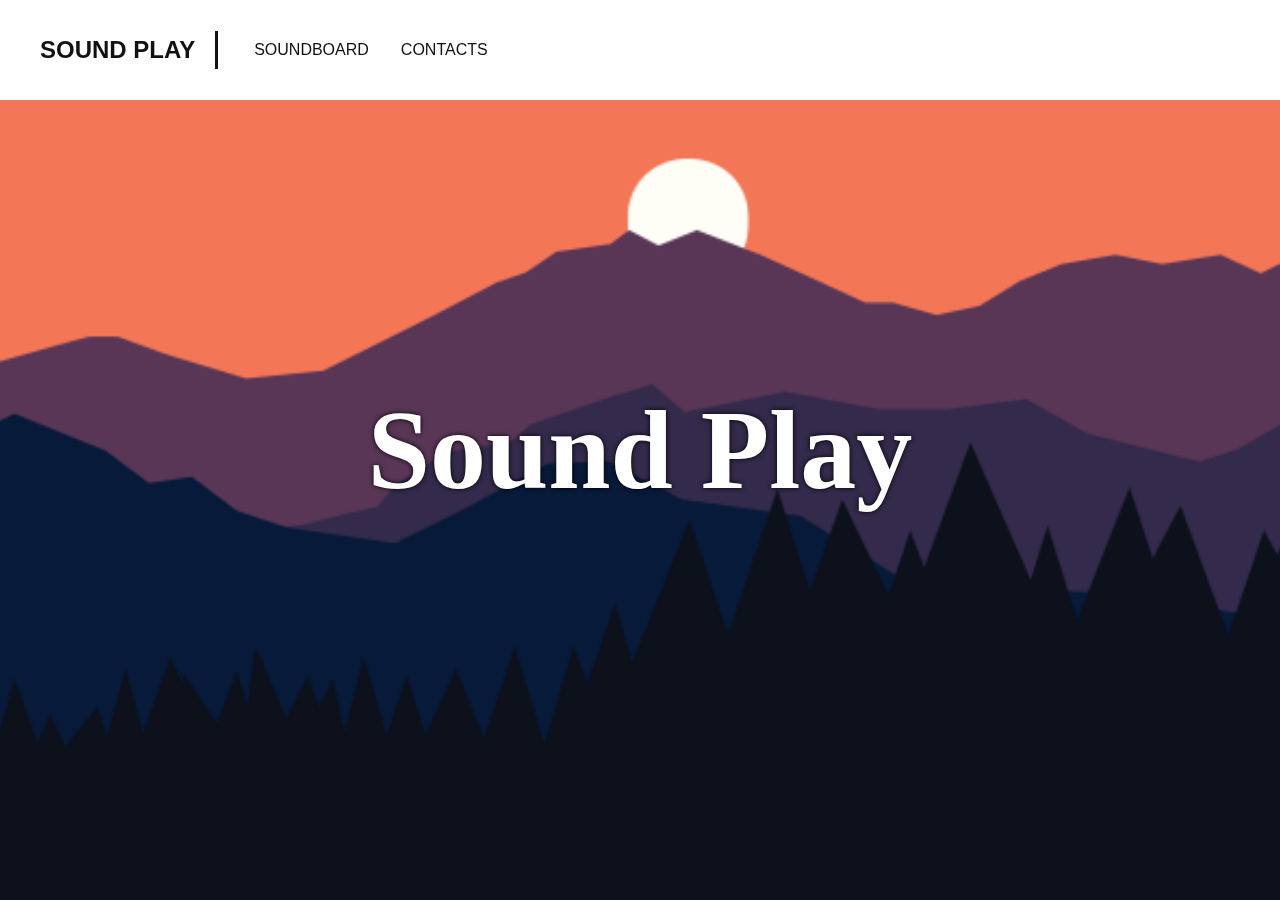
<file: index.html>
<!DOCTYPE html>
<html lang="en">
    <head>
        <meta charset="utf-8">
        <meta name="viewport" content="width=device-width, initial-scale=1.0">
        <link rel="stylesheet" href="./resources/css/index.css">
        <title>Sound Play</title>
    </head>
    <body>
        <div class="wrapper">
            <header>
                <a href="index.html" class="header-brand">Sound Play</a>
                <nav>
                    <ul>
                        <li><a href="soundboard.html">Soundboard</a></li>
                        <li><a href="contacts.html">Contacts</a></li>
                    </ul>
                </nav>
            </header>

            <img src="resources/images/sunset_layer6.png" class="parallax6">
            <img src="resources/images/sunset_layer5.png" class="parallax5">
            <div class="header">
                <img src="resources/images/sunset_layer4.png" class="parallax4">
                <img src="resources/images/sunset_layer3.png" class="parallax3">
                <img src="resources/images/sunset_layer2.png" class="parallax2">
                <img src="resources/images/sunset_layer1.png" class="parallax1">
                <h1 class="title">Sound Play</h1>
            </div>
            <section>
                <h2>About us</h2>
                <p>
                    Sound Play is a website designed to facilitate table top games of any kind by providing quick and easy to access sound effects. <br><br>In the future we will also provide dynamic enviroment sounds effects that adapt based on eachother and also the ability to pin certain sounds for even quicker access.
                </p>
            </section>
            <footer>
                <ul class="footer-links-main">
                    <li><a href="index.html">Home</a></li>
                    <li><a href="soundboard.html">Soundboard</a></li>
                    <li><a href="contacts.html">Contacts</a></li>
                </ul>
                <div class="footer-socials">
                    <a href="https://www.youtube.com/@pixelplan-it7129">
                        <img src="resources/images/Youtube_icon_white.png" alt="Youtube icon">
                    </a>
                    <a href="https://www.instagram.com/pixel_planit/">
                        <img src="resources/images/Instagram_icon_white.png" alt="Instagram icon">
                    </a>
                </div>
            </footer>
        </div>
    </body>
    <script src="./scripts/script.js"></script>
</html>
</file>
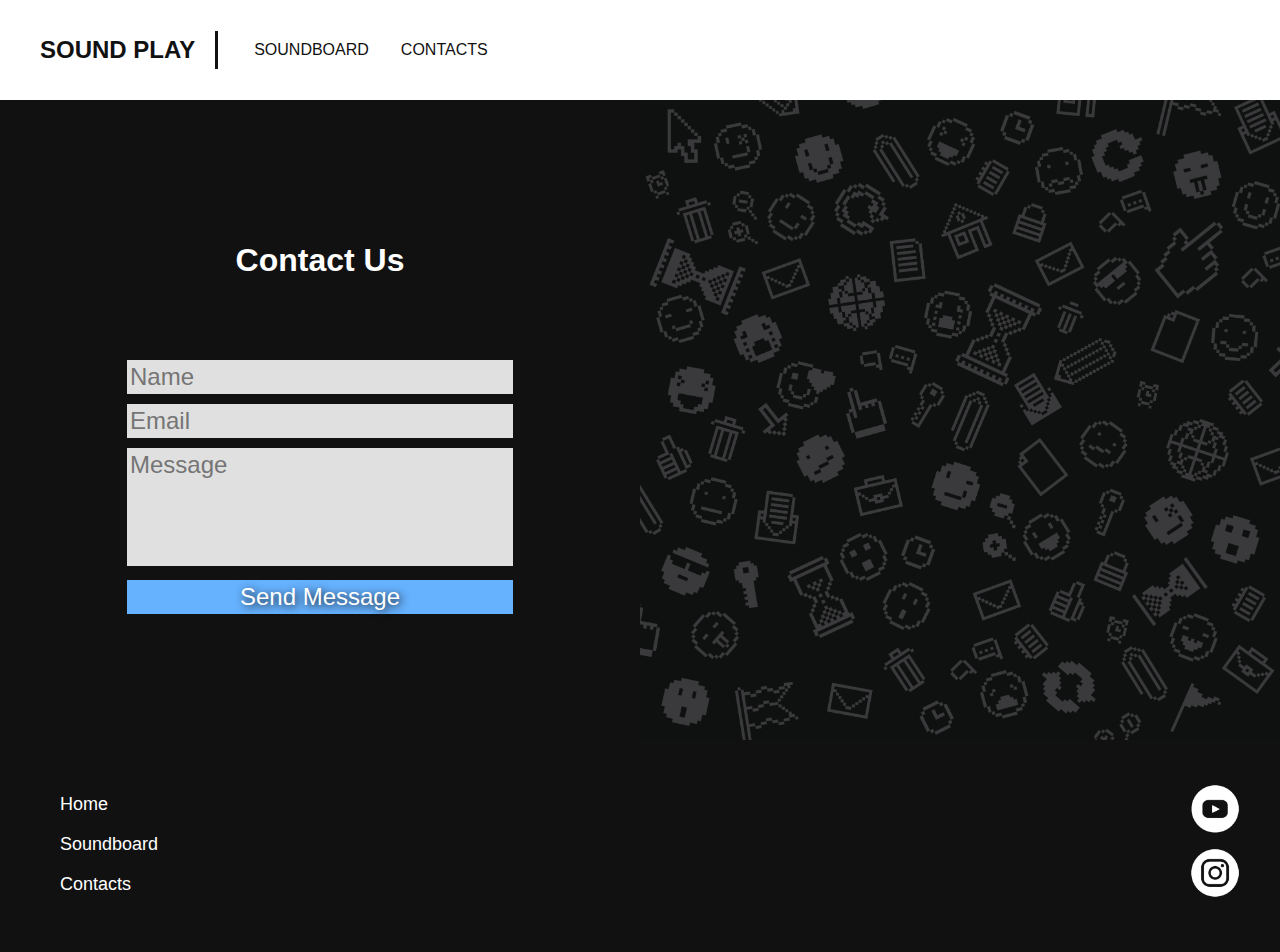
<file: contacts.html>
<!DOCTYPE html>
<html lang="en">
    <head>
        <meta charset="utf-8">
        <meta name="viewport" content="width=device-width, initial-scale=1.0">
        <link rel="stylesheet" href="./resources/css/contacts.css">
        <title>Contacts</title>
    </head>
    <body>
        <header>
            <a href="index.html" class="header-brand">Sound Play</a>
            <nav>
                <ul>
                    <li><a href="soundboard.html">Soundboard</a></li>
                    <li><a href="contacts.html">Contacts</a></li>
                </ul>
            </nav>
        </header>
        <main>
            <div class="form-container">
                <h1>Contact Us</h1>
                <form action="/submit_form" method="post">
                    <div>
                        <input type="text" id="name" name="name" placeholder="Name" required>
                    </div>
                    
                    <div>
                        <input type="email" id="email" name="email" placeholder="Email" required>
                    </div>
                    
                    <div>
                        <textarea id="message" name="message" placeholder="Message" rows="4" required></textarea>
                    </div>
                    
                    <button id="submit" type="submit">Send Message</button>
                </form>
            </div>
            
            <div class="image-container">
                <img src="resources/images/Socials.png" alt="Description of the image">
            </div>
        </main>
        <div class="wrappers">
            <footer>
                <ul class="footer-links-main">
                    <li><a href="index.html">Home</a></li>
                    <li><a href="soundboard.html">Soundboard</a></li>
                    <li><a href="contacts.html">Contacts</a></li>
                </ul>
                <div class="footer-socials">
                    <a href="https://www.youtube.com/@pixelplan-it7129">
                        <img src="resources/images/Youtube_icon_white.png" alt="Youtube icon">
                    </a>
                    <a href="https://www.instagram.com/pixel_planit/">
                        <img src="resources/images/Instagram_icon_white.png" alt="Instagram icon">
                    </a>
                </div>
            </footer>
        </div>
    </body>
</html>
</file>
<file: resources/css/index.css>
* {
  margin: 0;
  padding: 0;
  text-decoration: none;
}

header {
  position: fixed;
  top: 0;
  right: 0;
  left: 0;
  background-color: #fff;
  width: 100%;
  height: 100px;
}

header .header-brand {
  font-family: Arial;
  font-size: 24px;
  font-weight: 900;
  color: #111;
  display: block;
  margin: 0 auto;
  text-align: center;
  text-transform: uppercase;
  padding: 20px 0px;
}

header .header-brand:hover {
  background-color: #111;
  color: #fff;
}

header nav ul {
  display: block;
  margin: 0 auto;
  width: fit-content;
}

header nav ul li{
  display: inline-block;
  float: left;
  list-style: none;
  padding: 0px 16px;
}

header nav ul li a{
  font-family: Arial;
  font-size: 16px;
  color: #111;
  text-transform: uppercase;
}

header nav ul li a:hover {
  font-weight: 600;
  color: #0080FF;
}

@media only screen and (min-width: 1000px) {
  header .header-brand {
    margin: 31px 0;
    text-align: left;
    line-height: 38px;
    padding: 0px 20px 0px 40px;
    border-right: 3px solid #111;
    float: left;
  }

  header nav ul {
    margin: 20px 0px 0px 20px;
    float: left;
  }
  
  header nav ul li{
    display: inline-block;
    float: left;
    list-style: none;
    padding: 0px 16px;
  }
  
  header nav ul li a{
    font-family: Arial;
    font-size: 16px;
    color: #111;
    line-height: 60px;
  }
}

/* FOOTER */

footer {
  width: calc(100% - 80px);
  padding: 40px 40px;
  background-color: #111;
  margin-top: 0px;
  overflow: hidden;
}

footer ul {
  width:  fit-content;
  float: left;
  padding-left: 20px;
}

footer ul li {
  display: block;
  list-style: none;
}

footer ul li a {
  font-family: Arial;
  font-size: 24px;
  color: #fff;
  line-height: 40px;
}

footer ul li a:hover {
  color: #0080FF;
}

.footer-links-projects {
  display: none;
}

.footer-socials {
  width: 50px;
  float: right;
}

.footer-socials img {
  width: 100%;
  margin-bottom: 10px;
}

.footer-socials img:hover {
  filter: drop-shadow(0px 0px 10px #fff);
}

@media only screen and (min-width: 1000px) {

  .footer-links-projects {
    display: block;
  }

  footer ul {
    padding-right: 30px;
  }

  footer ul li p {
    font-family: Arial;
    font-size: 18px;
    color: #fff;
    line-height: 40px;
  }

  footer ul li a {
    font-size: 18px;
  }
}

/* Parallax stuff */

.wrapper {
  height: 100vh;
  overflow-y: auto;
  overflow-x: hidden;
  perspective: 10px;
}

.header {
  position: relative;
  display: flex;
  justify-content: center;
  align-items: center;
  height: 100%;
  transform-style: preserve-3d;
  z-index: -1;
}

.parallax5 {
  transform: translateX(-40px) translateY(46px);
}

.parallax1,
.parallax2,
.parallax3,
.parallax4,
.parallax5,
.parallax6 {
  position: absolute;
  height: 100%;
  width: 110%;
  object-fit: cover;
  z-index: -1;
}

.title {
  font-size: 5rem;
  color: white;
  text-shadow: 0 0 5px black;
}

section {
  font-size: 2rem;
  padding: 30px;
  background-color: #0c111b;
  color: white;
  text-align: center;
}

section h2 {
  font-size: 3rem;
  padding-top: 40px;
  padding-bottom: 40px;
  color: white;
  text-align: center;
}

@media only screen and (min-width: 1000px) {

  .title {
    font-size: 7rem;
  }
  
  section {
    font-size: 2rem;
    padding: 80px;
    padding-top: 250px;
    padding-bottom: 250px;
  }
  
  section h2 {
    font-size: 5rem;
    padding-top: 40px;
    padding-bottom: 40px;
  }

  .parallax6 {
    z-index: -1;
  }
  
  .parallax5 {
    transform: translateZ(-40px) translateY(500px) scale(5);
  }
  
  .parallax4 {
    transform: translateZ(-16px) translateY(260px) scale(2.6);
  }
  
  .parallax3 {
    transform: translateZ(-12px) translateY(220px) scale(2.2);
  }
  
  .parallax2 {
    transform: translateZ(-8px) translateY(180px) scale(1.8);
  }
  
  .parallax1 {
    transform: translateZ(-4px) translateY(140px) scale(1.4);
  }
  
  .parallax1,
  .parallax2,
  .parallax3,
  .parallax4,
  .parallax5,
  .parallax6 {
    position: absolute;
    height: 100%;
    width: 110%;
    object-fit: cover;
    z-index: -1;
  }
}
</file>
<file: resources/css/contacts.css>
* {
  margin: 0;
  padding: 0;
  text-decoration: none;
}

header {
  position: fixed;
  top: 0;
  right: 0;
  left: 0;
  background-color: #fff;
  width: 100%;
  height: 100px;
}

header .header-brand {
  font-family: Arial;
  font-size: 24px;
  font-weight: 900;
  color: #111;
  display: block;
  margin: 0 auto;
  text-align: center;
  text-transform: uppercase;
  padding: 20px 0px;
}

header .header-brand:hover {
  background-color: #111;
  color: #fff;
}

header nav ul {
  display: block;
  margin: 0 auto;
  width: fit-content;
}

header nav ul li{
  display: inline-block;
  float: left;
  list-style: none;
  padding: 0px 16px;
}

header nav ul li a{
  font-family: Arial;
  font-size: 16px;
  color: #111;
  text-transform: uppercase;
}

header nav ul li a:hover {
  font-weight: 600;
  color: #0080FF;
}

@media only screen and (min-width: 1000px) {
  header .header-brand {
    margin: 31px 0;
    text-align: left;
    line-height: 38px;
    padding: 0px 20px 0px 40px;
    border-right: 3px solid #111;
    float: left;
  }

  header nav ul {
    margin: 20px 0px 0px 20px;
    float: left;
  }
  
  header nav ul li{
    display: inline-block;
    float: left;
    list-style: none;
    padding: 0px 16px;
  }
  
  header nav ul li a{
    font-family: Arial;
    font-size: 16px;
    color: #111;
    line-height: 60px;
  }
}

/* INDEX */

header {
  z-index: 1;
}

main {
  font-family: Arial;
  padding-top: 100px;
  overflow-x: hidden;
  position: relative;
  align-items: stretch;

  display: flex;
  justify-content: space-between;
}

.form-container {
  width: 100%; 
  display: flex;
  flex-direction: column;
  align-items: center;
  position: relative;
  height: 550px;
  color: #fff;
}

.form-container::before {
  content: '';
  background: url('images/Socials.png') center/cover;
  position: absolute;
  top: 0;
  right: 0;
  bottom: 0;
  left: 0;
  z-index: -1;
  opacity: 1;
}

.form-container h1 {
  line-height: 150px;
}

.image-container {
  display: none;
}

.image-container img {
  width: 100%;
  height: auto;
}

#name, #email, #message {
  width: 280px;
}

#name, #email, #message, #submit{
  font-family: Arial;
  font-size: 24px;
  padding: 3px;
  margin-bottom: 10px;
  border: none;
  background-color: #E0E0E0;
  resize: none;
}

#submit {
  background-color: #66B2FF;
  color: #fff;
  text-shadow: 2px 2px 8px #111;
  width: 286px;
}

#submit:hover {
  background-color: #FF9933;
}

@media only screen and (min-width: 1000px) {
  
  main {
    background-color: #111;
  }

  .image-container {
    width: 50%; 
    display: block;
  }

  .form-container {
    width: 50%;
    padding-top: 60px;
    height: auto;
    background-color: #111;
  }

  .form-container::before {
    display: none;
  }

  .form-container h1 {
    line-height: 200px;
  }

  #name, #email, #message {
    width: 380px;
  }

  #submit {
    width: 386px;
  }
}

/* FOOTER */

footer {
  width: calc(100% - 80px);
  padding: 40px 40px;
  background-color: #111;
  overflow: hidden;
}

footer ul {
  width:  fit-content;
  float: left;
  padding-left: 20px;
}

footer ul li {
  display: block;
  list-style: none;
}

footer ul li a {
  font-family: Arial;
  font-size: 24px;
  color: #fff;
  line-height: 40px;
}

footer ul li a:hover {
  color: #0080FF;
}

.footer-links-projects {
  display: none;
}

.footer-socials {
  width: 50px;
  float: right;
}

.footer-socials img {
  width: 100%;
  margin-bottom: 10px;
}

.footer-socials img:hover {
  filter: invert();
  filter: drop-shadow(0px 0px 10px #fff);
}

@media only screen and (min-width: 1000px) {

  .footer-links-projects {
    display: block;
  }

  footer ul {
    padding-right: 30px;
  }

  footer ul li p {
    font-family: Arial;
    font-size: 18px;
    color: #fff;
    line-height: 40px;
  }

  footer ul li a {
    font-size: 18px;
  }
}
</file>
